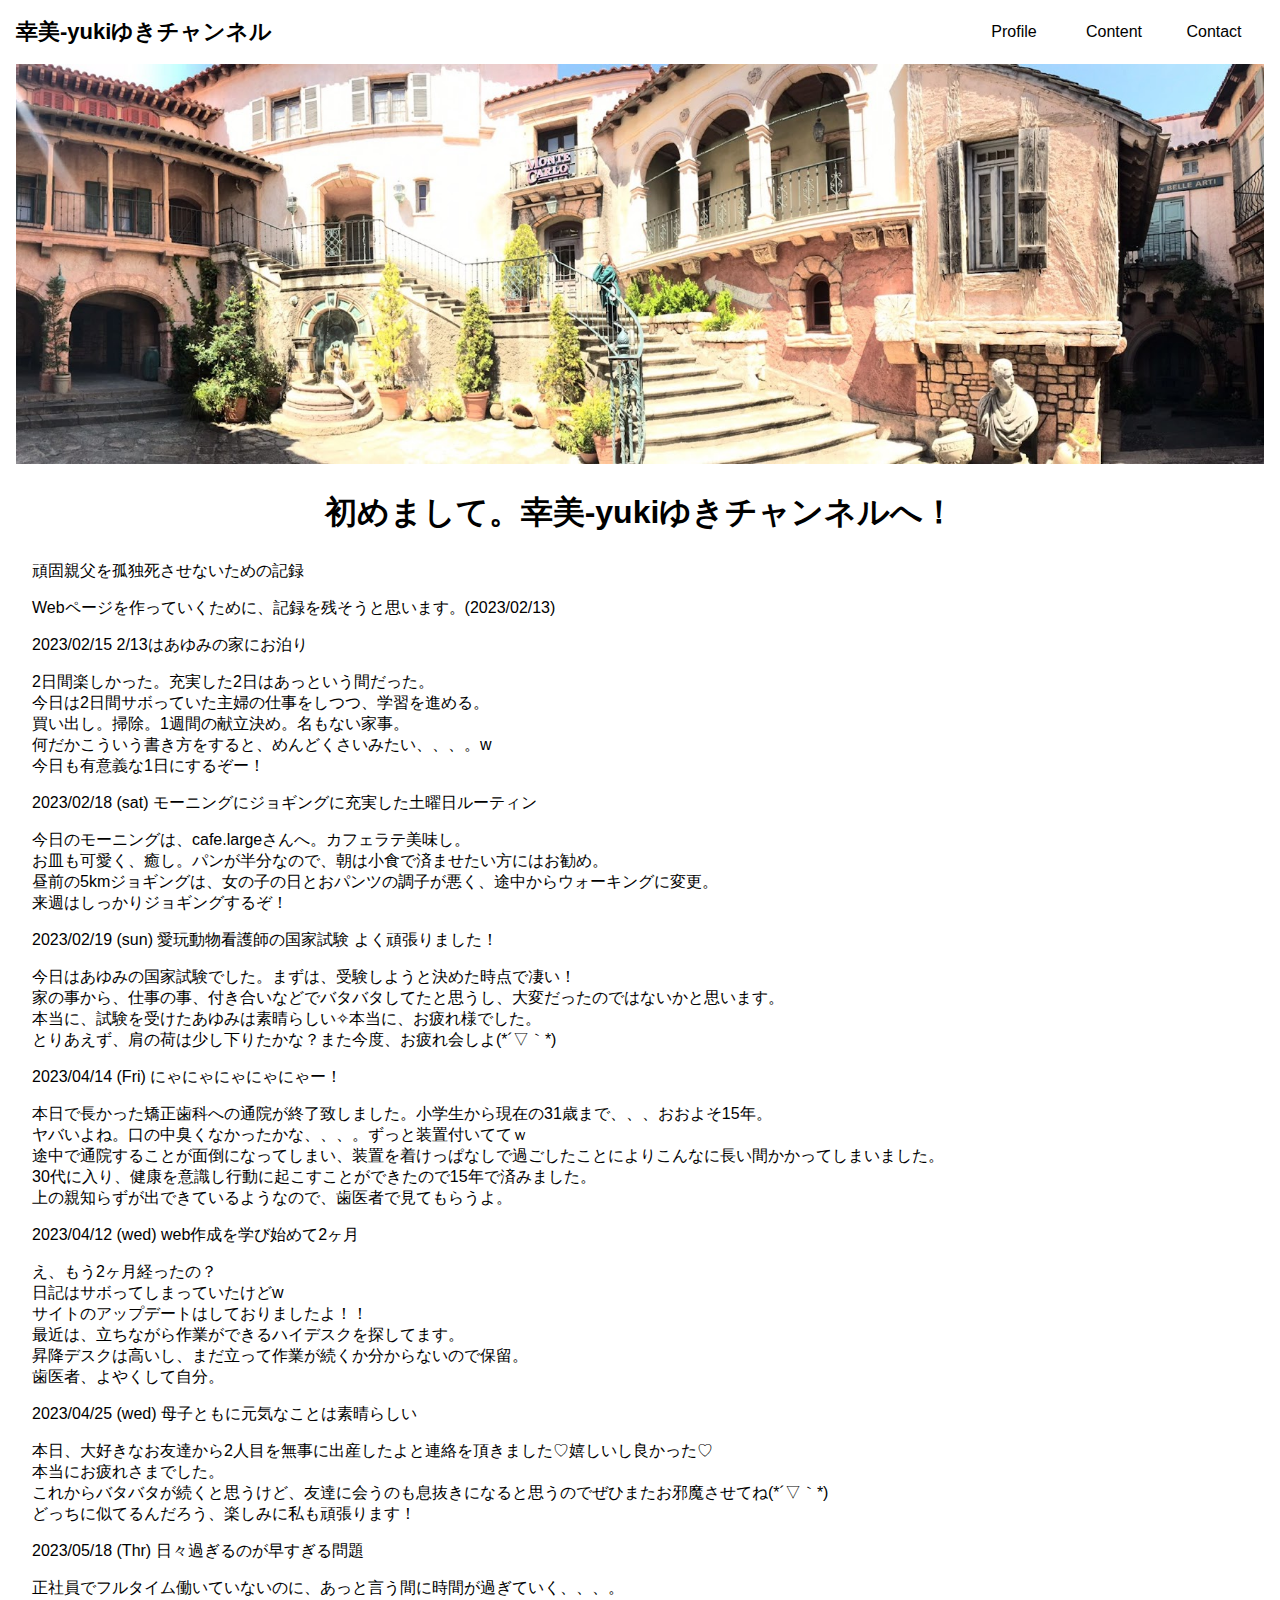
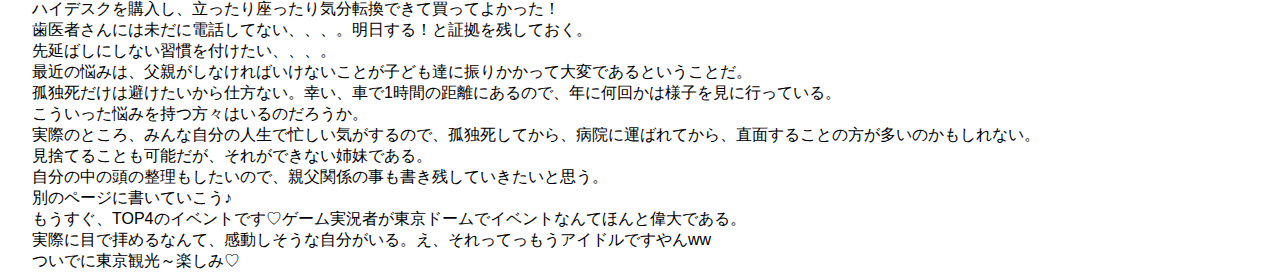
<file: index.html>
<!DOCTYPE html>
<html lang="ja">
<head>
  <meta charset="UTF-8">
  <meta http-equiv="X-UA-Compatible" content="IE=edge">

    <!-- name属性はviewport、content属性は幅はデバイスの幅に、最初の倍率は等倍に -->
  <meta name="viewport" content="width=device-width, initial-scale=1.0">
  <title>家族がクスッと笑顔になるwebページを作りたい!</title>
  <link rel="stylesheet" href="css/styles.css">
  <!-- material icons -->
  <link href="https://fonts.googleapis.com/icon?family=Material+Icons"
  rel="stylesheet">
</head>
<body>
  <header>
    <div class="logo">
      <h1>幸美-yukiゆきチャンネル</h1>
    </div>
    <div class="pc-menu">
      <nav>
        <ul>
          <li><a href="index2.html" target="_blank">Profile</a></li>
          <li><a href="#">Content</a></li>
          <li><a href="#">Contact</a></li>
        </ul>
      </nav>
    </div>

    <div class="sp-menu">
      <span class="material-icons" id="open">menu</span>
    </div>
  </header>

  <div class="overlay">
    <span class="material-icons" id="close">close</span>
    <nav>
      <ul>
        <li><a href="index2.html" target="_blank">Portfolio</a></li>
        <li><a href="#">Content</a></li>
        <li><a href="#">Contact</a></li>
      </ul>
    </nav>
  </div>
    <img class = "header-img" src = "img/IMG_1402.JPG">
  </header>


  <div class = "main">
    <div class = "container">
      <h2 class="sp-title">初めまして。<br>幸美‐yukiゆきチャンネルへ！</h2>
      <h2 class="pc-title">初めまして。幸美‐yukiゆきチャンネルへ！</h2>
    </div>

    <div class = "container">
      <a href="index3.html" target="_blank">頑固親父を孤独死させないための記録</a>
      <div class = "daily-contents">
        <p>Webページを作っていくために、記録を残そうと思います。(2023/02/13)</p>
        <div class = "text"></div>
      </div>
      <div class = "daily-contents">
        <p>2023/02/15 2/13はあゆみの家にお泊り</p>
        <div class = "text">2日間楽しかった。充実した2日はあっという間だった。</br>今日は2日間サボっていた主婦の仕事をしつつ、学習を進める。<br>買い出し。掃除。1週間の献立決め。名もない家事。</br>何だかこういう書き方をすると、めんどくさいみたい、、、。w</br>今日も有意義な1日にするぞー！</div>
      </div>
      <div class = "daily-contents">
        <p>2023/02/18 (sat) モーニングにジョギングに充実した土曜日ルーティン</p>
        <div class = "text">
          今日のモーニングは、cafe.largeさんへ。カフェラテ美味し。</br>お皿も可愛く、癒し。パンが半分なので、朝は小食で済ませたい方にはお勧め。</br>昼前の5kmジョギングは、女の子の日とおパンツの調子が悪く、途中からウォーキングに変更。</br>来週はしっかりジョギングするぞ！
        </div>
      </div>
      <div class = "daily-contents">
        <p>2023/02/19 (sun) 愛玩動物看護師の国家試験 よく頑張りました！</p>
        <div class = "text">
          今日はあゆみの国家試験でした。まずは、受験しようと決めた時点で凄い！</br>家の事から、仕事の事、付き合いなどでバタバタしてたと思うし、大変だったのではないかと思います。</br>本当に、試験を受けたあゆみは素晴らしい✧本当に、お疲れ様でした。</br>とりあえず、肩の荷は少し下りたかな？また今度、お疲れ会しよ(*´▽｀*)
        </div>
      </div>
      <div class = "daily-contents">
        <p>2023/04/14 (Fri) にゃにゃにゃにゃにゃー！</p>
        <div class = "text">
          本日で長かった矯正歯科への通院が終了致しました。小学生から現在の31歳まで、、、おおよそ15年。</br>ヤバいよね。口の中臭くなかったかな、、、。ずっと装置付いててｗ</br>途中で通院することが面倒になってしまい、装置を着けっぱなしで過ごしたことによりこんなに長い間かかってしまいました。</br>30代に入り、健康を意識し行動に起こすことができたので15年で済みました。</br>上の親知らずが出できているようなので、歯医者で見てもらうよ。
        </div>
        <div class = "daily-contents">
          <p>2023/04/12 (wed) web作成を学び始めて2ヶ月</p>
          <div class = "text">
            え、もう2ヶ月経ったの？<br>日記はサボってしまっていたけどw<br>サイトのアップデートはしておりましたよ！！<br>最近は、立ちながら作業ができるハイデスクを探してます。<br>昇降デスクは高いし、まだ立って作業が続くか分からないので保留。<br>歯医者、よやくして自分。
          </div>
        <div class = "daily-contents">
          <p>2023/04/25 (wed) 母子ともに元気なことは素晴らしい</p>
          <div class = "text">
            本日、大好きなお友達から2人目を無事に出産したよと連絡を頂きました♡嬉しいし良かった♡<br>本当にお疲れさまでした。<br>これからバタバタが続くと思うけど、友達に会うのも息抜きになると思うのでぜひまたお邪魔させてね(*´▽｀*)<br>どっちに似てるんだろう、楽しみに私も頑張ります！
          </div>
        </div>
        <div class = "daily-contents">
          <p>2023/05/18 (Thr) 日々過ぎるのが早すぎる問題</p>
          <div class = "text">
            正社員でフルタイム働いていないのに、あっと言う間に時間が過ぎていく、、、。<br>ハイデスクを購入し、立ったり座ったり気分転換できて買ってよかった！<br>歯医者さんには未だに電話してない、、、。明日する！と証拠を残しておく。<br>先延ばしにしない習慣を付けたい、、、。<br>最近の悩みは、父親がしなければいけないことが子ども達に振りかかって大変であるということだ。<br>孤独死だけは避けたいから仕方ない。幸い、車で1時間の距離にあるので、年に何回かは様子を見に行っている。<br>こういった悩みを持つ方々はいるのだろうか。<br>実際のところ、みんな自分の人生で忙しい気がするので、孤独死してから、病院に運ばれてから、直面することの方が多いのかもしれない。<br>見捨てることも可能だが、それができない姉妹である。<br>自分の中の頭の整理もしたいので、親父関係の事も書き残していきたいと思う。<br>別のページに書いていこう♪<br>もうすぐ、TOP4のイベントです♡ゲーム実況者が東京ドームでイベントなんてほんと偉大である。<br>実際に目で拝めるなんて、感動しそうな自分がいる。え、それってっもうアイドルですやんww<br>ついでに東京観光～楽しみ♡
          </div>
        </div>
      </div>
    </div>
  </div>


  <script src="js/main.js"></script>
</body>
</html>
</file>
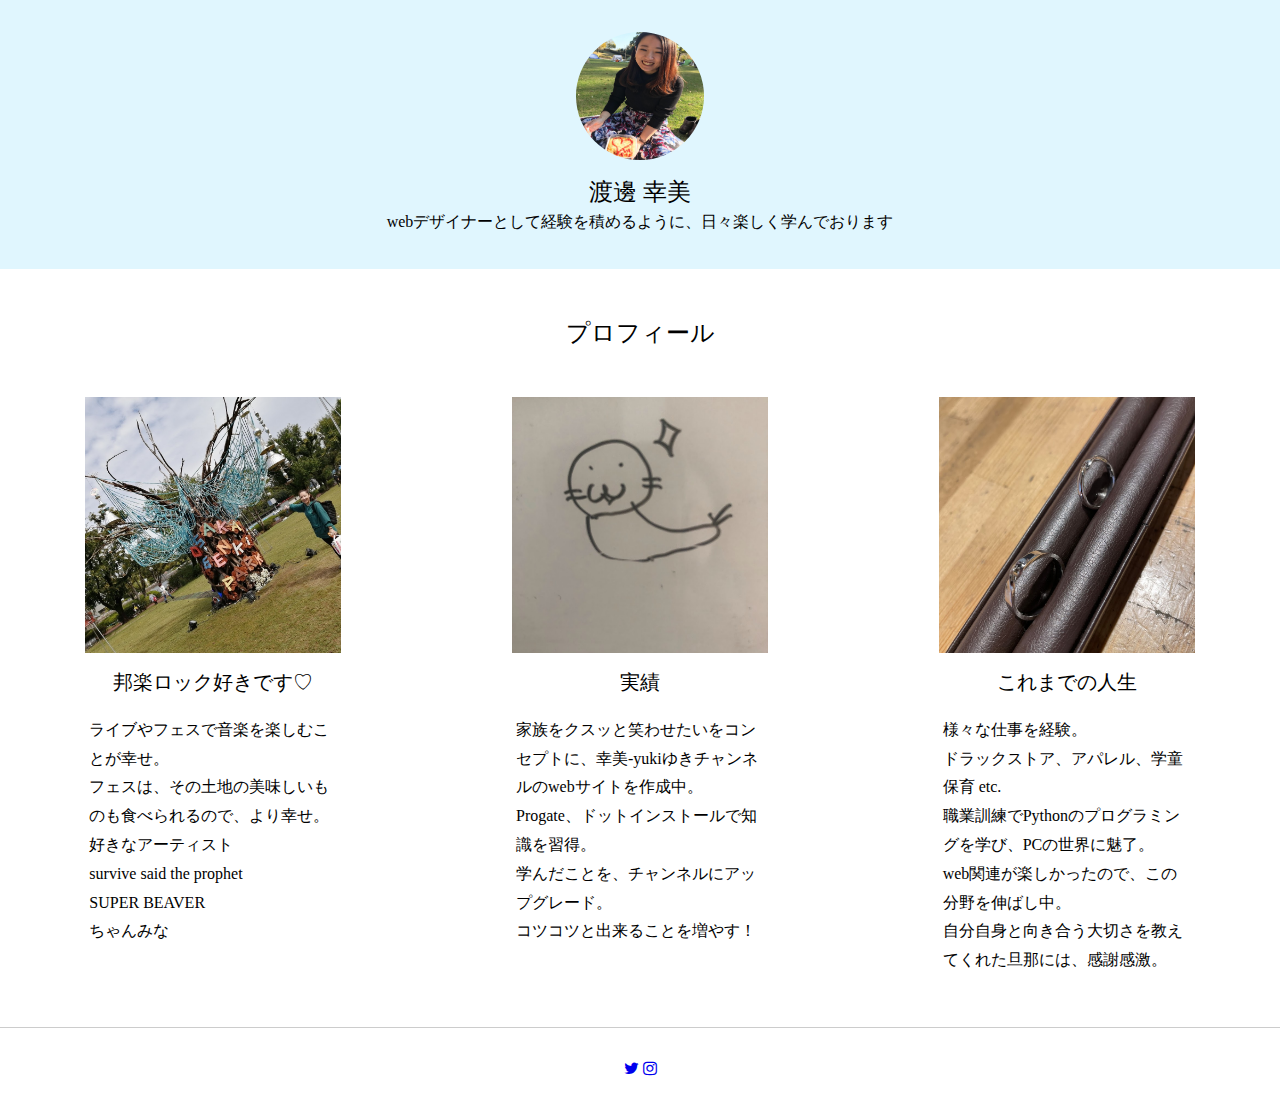
<file: index2.html>
<!DOCTYPE html>
<html lang="ja">
<head>
  <meta charset="UTF-8">
  <meta http-equiv="X-UA-Compatible" content="IE=edge">
  <meta name="viewport" content="width=device-width, initial-scale=1.0">
  <title>Portfolio</title>
  <link rel="icon" href="img/IMG_7671.jpg">
  <link rel="stylesheet" href="css/styles2.css">
  <link rel="stylesheet" href="https://maxcdn.bootstrapcdn.com/font-awesome/4.3.0/css/font-awesome.min.css">
</head>
<body>
  <header>
    <img src="img/IMG_5514.jpg" alt="幸美のアイコン" width="128" height="128">
    <h1>渡邊 幸美</h1>
    <p class="sp-p">webデザイナーとして経験を積めるように、<br>日々楽しく学んでおります</p>
    <p class="pc-p">webデザイナーとして経験を積めるように、日々楽しく学んでおります</p>
  </header>

  <main>
    <h2>プロフィール</h2>
    <div class="container">
      <section>
        <img src="img/IMG_3652.JPG" alt="フェス" width="256" height="256">
        <h3>邦楽ロック好きです♡</h3>
        <p>ライブやフェスで音楽を楽しむことが幸せ。<br>フェスは、その土地の美味しいものも食べられるので、より幸せ。<br>好きなアーティスト<br>survive said the prophet<br>SUPER BEAVER<br>ちゃんみな</p>
      </section>
      <section>
        <img src="img/IMG_7671.jpg" alt="あざらし？" width="256" height="256">
        <h3>実績</h3>
        <p>家族をクスッと笑わせたいをコンセプトに、幸美-yukiゆきチャンネルのwebサイトを作成中。<br>Progate、ドットインストールで知識を習得。<br>学んだことを、チャンネルにアップグレード。<br>コツコツと出来ることを増やす！</p>
      </section>
      <section>
        <img src="img/IMG_6075.JPG" alt="指輪" width="256" height="256">
        <h3>これまでの人生</h3>
        <p>様々な仕事を経験。<br>ドラックストア、アパレル、学童保育 etc.<br>職業訓練でPythonのプログラミングを学び、PCの世界に魅了。<br>web関連が楽しかったので、この分野を伸ばし中。<br>自分自身と向き合う大切さを教えてくれた旦那には、感謝感激。
      </section>
    </div>
  </main>

  <footer>
    <address>
      <a href="#" target="_blank"><span class="fa fa-twitter"></span></a>
      <a href="#" target="_blank"><span class="fa fa-instagram"></span></a>
    </address>
  </footer>
</body>
</html>
</file>
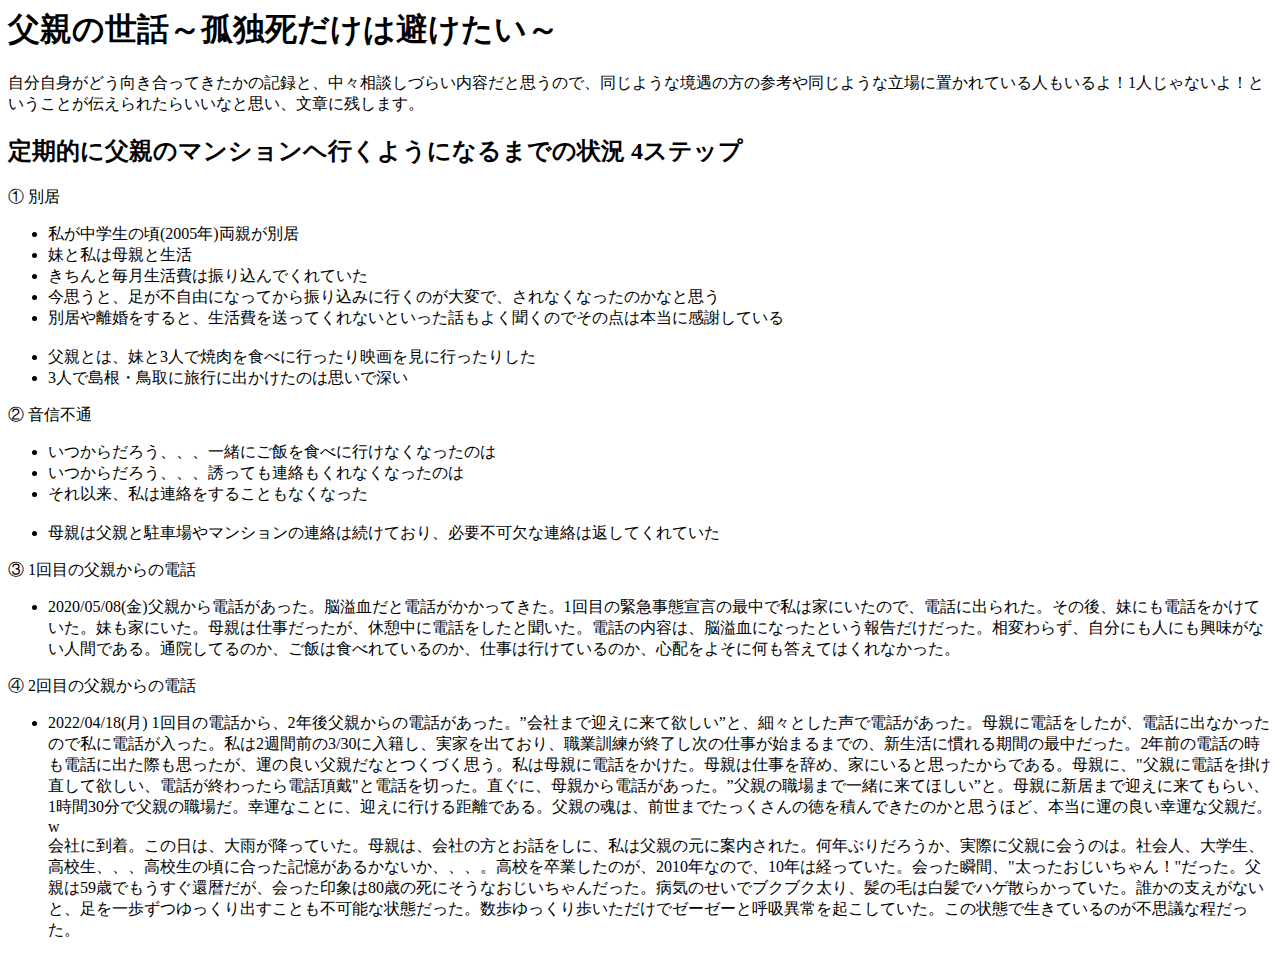
<file: index3.html>
<head>
  <title>親父とのやり取り</title>
  <link rel="stylesheet" href="css/styles3.css">
</head>

<body>
  <h1>父親の世話～孤独死だけは避けたい～</h1>
  <p>自分自身がどう向き合ってきたかの記録と、中々相談しづらい内容だと思うので、同じような境遇の方の参考や同じような立場に置かれている人もいるよ！1人じゃないよ！ということが伝えられたらいいなと思い、文章に残します。</p>
  <section>
    <h2>定期的に父親のマンションヘ行くようになるまでの状況 4ステップ</h2>
      <div class="content">
        <p>① 別居</p>
          <ul>
            <li>私が中学生の頃(2005年)両親が別居</li>
            <li>妹と私は母親と生活</li>
            <li>きちんと毎月生活費は振り込んでくれていた</li>
            <li>今思うと、足が不自由になってから振り込みに行くのが大変で、されなくなったのかなと思う</li>
            <li>別居や離婚をすると、生活費を送ってくれないといった話もよく聞くのでその点は本当に感謝している</li><br>
            <li>父親とは、妹と3人で焼肉を食べに行ったり映画を見に行ったりした</li>
            <li>3人で島根・鳥取に旅行に出かけたのは思いで深い</li>
          </ul>
      </div>
      <div class="content">
        <p>② 音信不通</p>
        <ul>
          <li>いつからだろう、、、一緒にご飯を食べに行けなくなったのは</li>
          <li>いつからだろう、、、誘っても連絡もくれなくなったのは</li>
          <li>それ以来、私は連絡をすることもなくなった</li><br>

          <li>母親は父親と駐車場やマンションの連絡は続けており、必要不可欠な連絡は返してくれていた</li>
        </ul>
      </div>
      <div class="content">
        <p>③ 1回目の父親からの電話</p>
        <ul>
          <li>2020/05/08(金)父親から電話があった。脳溢血だと電話がかかってきた。1回目の緊急事態宣言の最中で私は家にいたので、電話に出られた。その後、妹にも電話をかけていた。妹も家にいた。母親は仕事だったが、休憩中に電話をしたと聞いた。電話の内容は、脳溢血になったという報告だけだった。相変わらず、自分にも人にも興味がない人間である。通院してるのか、ご飯は食べれているのか、仕事は行けているのか、心配をよそに何も答えてはくれなかった。</li>
        </ul>
      </div>
      <div class="contnet">
        <p>④ 2回目の父親からの電話</p>
        <ul>
          <li>2022/04/18(月) 1回目の電話から、2年後父親からの電話があった。”会社まで迎えに来て欲しい”と、細々とした声で電話があった。母親に電話をしたが、電話に出なかったので私に電話が入った。私は2週間前の3/30に入籍し、実家を出ており、職業訓練が終了し次の仕事が始まるまでの、新生活に慣れる期間の最中だった。2年前の電話の時も電話に出た際も思ったが、運の良い父親だなとつくづく思う。私は母親に電話をかけた。母親は仕事を辞め、家にいると思ったからである。母親に、"父親に電話を掛け直して欲しい、電話が終わったら電話頂戴"と電話を切った。直ぐに、母親から電話があった。”父親の職場まで一緒に来てほしい”と。母親に新居まで迎えに来てもらい、1時間30分で父親の職場だ。幸運なことに、迎えに行ける距離である。父親の魂は、前世までたっくさんの徳を積んできたのかと思うほど、本当に運の良い幸運な父親だ。w<br>会社に到着。この日は、大雨が降っていた。母親は、会社の方とお話をしに、私は父親の元に案内された。何年ぶりだろうか、実際に父親に会うのは。社会人、大学生、高校生、、、高校生の頃に合った記憶があるかないか、、、。高校を卒業したのが、2010年なので、10年は経っていた。会った瞬間、"太ったおじいちゃん！"だった。父親は59歳でもうすぐ還暦だが、会った印象は80歳の死にそうなおじいちゃんだった。病気のせいでブクブク太り、髪の毛は白髪でハゲ散らかっていた。誰かの支えがないと、足を一歩ずつゆっくり出すことも不可能な状態だった。数歩ゆっくり歩いただけでゼーゼーと呼吸異常を起こしていた。この状態で生きているのが不思議な程だった。
          </li>
        </ul>
      </div>
  </section>

  
</body>
</file>
<file: css/styles.css>
@charset "utf-8";

/* ★モバイルファースト */

/* common */

body {
  margin: 0;
  font-family: Verdana, Geneva, Tahoma, sans-serif;
}

header {
  display: flex;
  padding: 0 16px;
}

h1 {
  margin: 0;
  font-size: 22px;
  line-height: 64px;
}

img {
  pointer-events: none;
  vertical-align: bottom;
  object-fit: cover;
  width: calc(100% - 16px - 16px);
  height: 400px;
  margin: 0 16px 0;
}

ul {
  list-style-type: none;
  margin: 0;
  padding: 0;
}

a {
  text-decoration: none;
  color: black;
}

main {
  padding: 0 16px;
}

.container {
  padding: 0 32px;
}

.pc-menu,
.pc-title {
  display: none;
}

.material-icons {
  user-select: none;
}


/* header */
/* .sp-menu */

.sp-menu {
  margin-left: auto;
}

.sp-menu #open {
  font-size: 32px;
  line-height: 64px;
  cursor: pointer;
}

.sp-menu #open.hide {
  display: none;
}

/* .overlay */

.overlay {
  /* 全画面配置 */
  /* 要素を画面上に指定した位置に固定 */
  position: fixed;
  top: 0;
  bottom: 0;
  right: 0;
  left: 0;

  background: rgba(255, 255, 255, 0.9);
  text-align: center;
  padding: 64px;
  opacity: 0;
  pointer-events: none;

  /* アニメーション */
  transition: opacity 0.3s;
}

/* .overlayを表示 */
.overlay.show {
  opacity: 1;
  pointer-events: auto;
}

.overlay #close {
  /* 絶対位置指定（基準の位置はサイト全体の左上） */
  position: absolute;
  top: 16px;
  right: 16px;

  font-size: 32px;
  cursor: pointer;
}

.overlay li {
  margin-top: 32px;
  opacity: 0;

  /* 見えない状態で16px下に配置されている*/
  transform: translateY(16px);

  /* アニメーション */
  transition: opacity 0.3s, transform 0.3s;
}

/* アニメーションが無しで表示 → ふわっと下から現れた感じになる */
.overlay.show li  {
  opacity: 1;
  transform: none;
}

.overlay.show li:nth-child(1) {
  transition-delay: 0.1s;
}

.overlay.show li:nth-child(2) {
  transition-delay: 0.2s;
}

.overlay.show li:nth-child(3) {
  transition-delay: 0.3s;
}


/* main */

.container h2 {
  font-size: 32px;
  text-align: center;
}


/* ★PC用画面 768pc <= width */
@media (min-width: 768px) {

 /* common */

  .sp-menu,
  .sp-title {
      display: none;
  }


  /* header */

  .pc-menu {
    display: block;
    margin-left: auto;
  }

  .pc-menu ul {
    display: flex;
    margin: 0;
    padding: 0;
  }

  .pc-menu a {
    display: block;
    width: 100px;
    line-height: 64px;
    text-align: center;
  }

  .pc-menu a:hover {
    background: #f2f2f2;
  }


  /* main */

  .pc-title {
    display: block;
  }


 
}
</file>
<file: css/styles2.css>
@charset "utf-8";

/* モバイルファースト */

body {
  margin: 0;
}

header {
  background: rgb(224, 246, 254);
  text-align: center;
  padding: 32px 0;
}

img {
  pointer-events: none;
  vertical-align: bottom;
}

header img {
  border-radius: 50%;
}

section img {
  object-fit: cover;
}

h1 {
  margin: 16px 0 0;
  font-weight: normal;
  font-size: 24px;
}

p {
  margin: 0;
  line-height: 1.8;
}

main {
  margin: 0;
  padding: 48px 0;
}

section {
  width: 256px;
  margin: 48px auto 0;
}

section p {
  margin-top: 16px;
  padding: 4px;
}

h2 {
  margin: 0;
  font-weight: normal;
  font-size: 24px;
  text-align: center;
}

h3 {
  margin: 0;
  padding-top: 16px;
  font-weight: normal;
  font-size: 20px;
}

footer {
  border-top: 1px solid #ccc;
  padding: 32px 0;
  text-align: center;
}

.pc-p {
  display: none;
}


/* 768 <= width PC用画面 */
@media (min-width: 768px) {

  .sp-p {
    display: none;
  }

  .pc-p {
    display: block;
  }

  .container {
    display: flex;
  }

  section h3 {
    text-align: center;
  }
}
</file>
<file: css/styles3.css>
@charset "utf-8";
</file>
